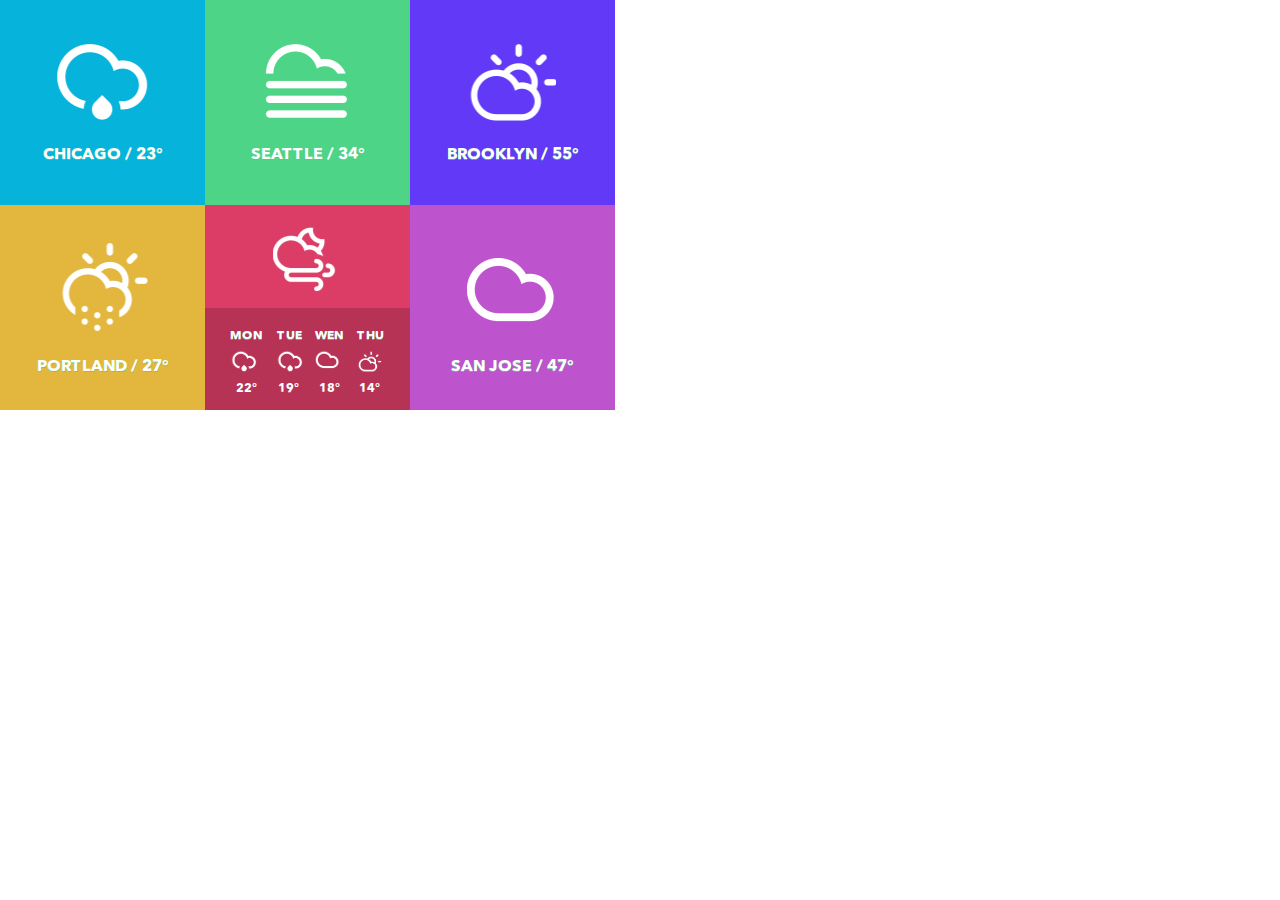
<file: cubes/index.html>
<!DOCTYPE html>
<html>
<head>
  <title>cubes widget</title>
  
  <meta charset="utf-8">
  <meta name="viewport" content="width=device-width,initial-scale=1">
  
  <link rel="stylesheet" href="index.css">
  <link rel="stylesheet" type="text/css" href="assets/fonts/fonts.css">
</head>
<body>

<div class="cube__wrapper">
  <div class="cube cube_1 cube__row1">
    <div class="cube__icon cube__icon_cr cube__icon_bigCR"></div>
    <span class="cube__text">chicago / 23&deg;</span>
  </div>
  
  <div class='cube cube_2 cube__row1'>
    <div class='cube__icon cube__icon_fog cube__icon_bigFog'></div>
    <span class='cube__text'>seattle / 34&deg;</span>
  </div>
  
  <div class='cube cube_3 cube__row1'>
    <div class='cube__icon cube__icon_cs cube__icon_bigCS'></div>
    <span class='cube__text'>brooklyn / 55&deg;</span>
  </div>
  
  <div class='cube cube_4  cube__row2'>
    <div class='cube__icon cube__icon_css cube__icon_bigCSS'></div>
    <span class='cube__text'>portland / 27&deg;</span>
  </div>
  
  <div class='cube cube_5'>
    <div class='cube__icon cube__icon_cwm cube__icon_bigCWM cube__icon_hover'></div>
    
    <ul class="cube__dopInfo">
      <li class="cube__item">
        <span class="cube__text">mon</span>
        <div class="item__icon cube__icon_cr cube__icon_littleCR"></div>
        <span class="item__deg">22&deg;</span>
      </li>
      <li class="cube__item">
        <span class="cube__text">tue</span>
        <div class="item__icon cube__icon_cr cube__icon_littleCR"></div>
        <span class="item__deg">19&deg;</span>
      </li>
      <li class="cube__item">
        <span class="cube__text">wen</span>
        <div class="item__icon cube__icon_cloud"></div>
        <span class="item__deg">18&deg;</span>
      </li>
      <li class="cube__item">
        <span class="cube__text">thu</span>
        <div class="item__icon cube__icon_cs"></div>
        <span class="item__deg">14&deg;</span>
      </li>
    </ul>
  </div>
  
  <div class='cube cube_6 cube__row2'>
    <div class='cube__icon cube__icon_cloud cube__icon_bigCloud'></div>
    <span class='cube__text'>san jose / 47&deg;</span>
  </div>
</div>
</body>
</html>
</file>
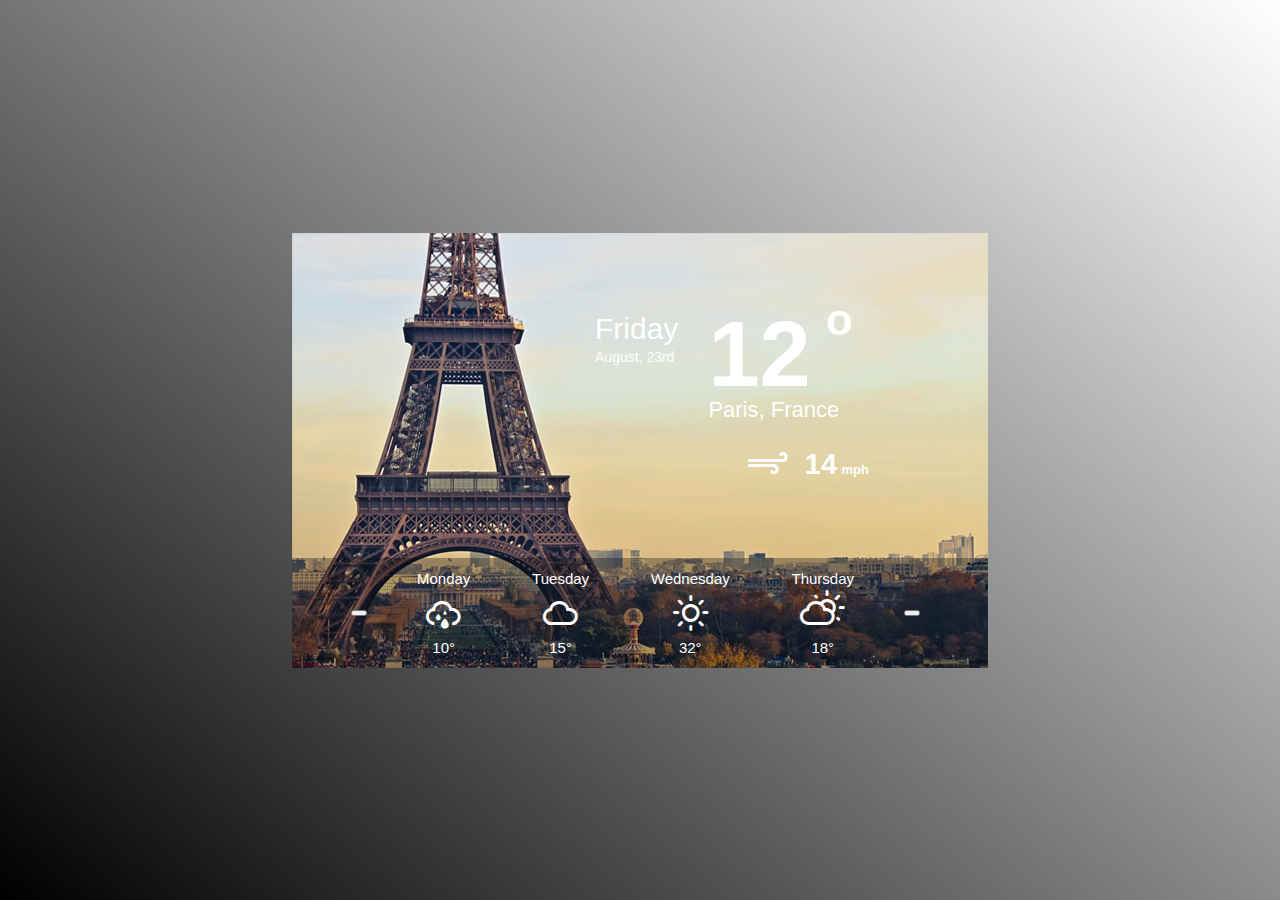
<file: paris/index.html>
<!DOCTYPE html>
<html>
<head>
  <title>paris widget</title>
  
  <meta charset="utf-8">
  <meta name="viewport" content="width=device-width,initial-scale=1">
  
  <link rel="stylesheet" href="index.css">
  <link rel="stylesheet" href="../cubes/assets/fonts/weather-icons.min.css">
  <link rel="stylesheet" href="https://use.fontawesome.com/releases/v5.0.13/css/all.css"
        integrity="sha384-DNOHZ68U8hZfKXOrtjWvjxusGo9WQnrNx2sqG0tfsghAvtVlRW3tvkXWZh58N9jp"
        crossorigin="anonymous">
  <link rel="stylesheet" type="text/css" href="assets/fonts/fonts.css">
</head>
<body>

<div class="widget">
  <div class="widget__today">
    <div class="widget__date">
      <h3 class="widget__title date__day">Friday</h3>
      <span class="widget__month">August, 23rd</span>
    </div>
    
    <div>
      <h1 class="widget__title widget__title_black">
        <span class="title__number">12</span>
        <span class="title__deg">o</span>
      </h1>
      <div class="widget__loc">
        <h3 class="loc__title">Paris, France</h3>
        <figure class="loc__wind">
          <i class="wi wi-strong-wind widget__icon widget__icon_wind"></i>
          <figcaption class="loc__wind-text">
            <span class="wind-text__number">14</span>
            <span class="wind-text_val">mph</span>
          </figcaption>
        </figure>
      </div>
    </div>
  </div>
  
  <div class="widget__daily">
    <button class="daily__button">
      <i class="fa fa-angle-left widget__icon"></i>
    </button>
    
    <ul class="list daily__list">
      <li class="daily__item">
        <h3 class="widget__title daily__day">Monday</h3>
        <i class="wi wi-sprinkle widget__icon"></i>
        <span>10&deg;</span>
      </li>
      
      <li class="daily__item">
        <h3 class="widget__title daily__day">Tuesday</h3>
        <i class="wi wi-cloud widget__icon"></i>
        <span>15&deg;</span>
      </li>
      
      <li class="daily__item">
        <h3 class="widget__title daily__day">Wednesday</h3>
        <i class="wi wi-day-sunny widget__icon"></i>
        <span>32&deg;</span>
      </li>
      
      <li class="daily__item">
        <h3 class="widget__title daily__day">Thursday</h3>
        <i class="wi wi-day-cloudy widget__icon"></i>
        <span>18&deg;</span>
      </li>
    </ul>
    <button class="daily__button">
      <i class="fas fa-angle-right widget__icon"></i>
    </button>
  </div>
</div>
</body>
</html>
</file>
<file: cubes/index.css>
body {
  margin: 0;
}

.cube__wrapper {
  display: flex;
  flex-wrap: wrap;
  flex-direction: row;
  width: 620px;
}

.cube {
  box-sizing: border-box;
  font: 16px 'Avenir Next', Arial, "Helvetica Neue", Helvetica, sans-serif;;
  line-height: 0.96;
  width: 205px;
  height: 205px;
  color: #fff;
  display: flex;
  flex-direction: column;
  justify-content: flex-end;
  align-items: center;
}

.cube_1 { background: #06b3db; }

.cube_2 { background: #4ed486; }

.cube_3 { background: #6139f6; }

.cube_4 { background: #e3b63d; }

.cube_5 { background: #dc3d66; }

.cube_6 { background: #bd54cd; }

.cube__row1 {
  padding-bottom: 45px;
}

.cube__row2 {
  padding-bottom: 38px;
}

.cube__icon {
  background: url("assets/weather_icons.png") no-repeat;
  background-size: auto 108px;
  background-position-y: -8px;
  margin-bottom: 27px;
}

.item__icon {
  background: url("assets/weather_icons.png");
  background-size: auto 28px;
  width: 25px;
  height: 22px;
  background-position-y: -1px;
  margin: 10px 0;
}

.cube__icon_bigCR {
  width: 98px;
  height: 79px;
}

.cube__icon_littleCR {
  width: 27px;
}

.cube__icon_bigFog {
  width: 91px;
  height: 79px;
  background-position-y: -9px;
  margin-bottom: 26px;
}

.cube__icon_bigCS {
  width: 86px;
  height: 80px;
  margin-bottom: 26px;
}

.cube__icon_bigCSS {
  width: 91px;
  height: 90px;
  background-position-y: -10px;
}

.cube__icon_bigCWM {
  width: 69px;
  height: 65px;
  background-position-x: -7px;
}

.cube__icon_bigCloud {
  width: 92px;
  height: 77px;
}

.cube__text {
  text-transform: uppercase;
  line-height: .72;
  text-shadow: 0 1px 0 rgba(77, 209, 132, 0.75);
}

.cube__dopInfo {
  box-sizing: border-box;
  list-style: none;
  width: 100%;
  margin: 0;
  padding: 21px 26px 16px 25px;
  font-size: 12px;
  line-height: .96;
  display: flex;
  justify-content: space-between;
  background: #b63356;
}

.cube__item {
  text-align: center;
}
.cube__icon_cwm {
  background-position-x: 2%;
}

.cube__icon_fog {
  background-position-x: 17%;
}

.cube__icon_css {
  background-position-x: 36%;
}

.cube__icon_cs {
  background-position-x: 56.6%;
}

.cube__icon_cloud {
  background-position-x: 78%;
}

.cube__icon_cr {
  background-position-x: 99%;
}

.cube__icon_hover {
  flex-grow: 1;
  margin: 20px 0 0;
}
</file>
<file: cubes/assets/fonts/fonts.css>
@font-face {
  font-family: 'Avenir Next';
  src: url('AvenirNextCyr-Bold.woff');
  font-weight: 400;
  font-style: normal;
}

@font-face {
  font-family: 'weathericons';
  src: url('weathericons-regular-webfont.woff');
  font-weight: 400;
  font-style: normal;
}
</file>
<file: paris/index.css>
body {
  margin: 0;
  background: linear-gradient(40deg, #000, #fff);
  height: 100vh;
}

.widget {
  box-sizing: border-box;
  background: url("assets/paris-bg.png");
  width: 696px;
  height: 435px;
  color: #fff;
  font-family: "Lato", Arial, "Helvetica Neue", Helvetica, sans-serif;
  font-weight: 300;
  position: absolute;
  top: 50%;
  left: 0;
  right: 0;
  margin: -217.5px auto;
}

.list {
  padding: 0;
  list-style: none;
}

.widget__today {
  align-self: flex-end;
  display: flex;
  position: absolute;
  top: 78px;
  right: 79px;
}

.widget__date {
  line-height: 1.2;
  margin-right: 30px;
}

.widget__title {
  margin: 0;
  font-weight: 300;
}

.date__day {
  font-size: 30px;
}

.widget__title_black {
  font-weight: 900;
  display: flex;
}

.widget__month {
  font-size: 14px;
}

.title__number {
  font-size: 92px;
  line-height: 0.94;
  margin-right: 15px;
}

.title__deg {
  font-size: 44px;
  line-height: .425;
}

.loc__title {
  font-size: 22px;
  font-weight: 300;
  margin: 0 0 23px;
}

.widget__loc {
  margin: 0;
}

.widget__icon {
  font-size: 32px;
  margin: 10px 0;
}

.widget__icon_wind {
  margin: 0 12px 0 0;
}

.loc__wind-text {
  display: inline;
  font-weight: 600;
}

.wind-text__number {
  font-size: 29px;
}

.wind-text_val {
  font-size: 13px;
}

.widget__daily {
  font-size: 15px;
  position: absolute;
  bottom: 0;
  left: 0;
  right: 0;
  padding: 12px 68px 12px 59px;
  background: rgba(0, 0, 0, .302);
  display: flex;
  align-items: center;
}

.daily__list {
  display: flex;
  align-items: center;
  justify-content: space-between;
  flex-grow: 1;
  margin: 0 50px;
}

.daily__item {
  display: flex;
  flex-direction: column;
  align-items: center;
}

.daily__day {
  font-size: 15px;
}

.daily__icon_arrow {
  font-size: 40px;
}
</file>
<file: paris/assets/fonts/fonts.css>
@font-face {
  font-family: 'weathericons';
  src: url('weathericons-regular-webfont.woff');
  font-weight: 400;
  font-style: normal;
}
</file>
<file: cubes/assets/fonts/weather-icons.min.css>
/*!
 *  Weather Icons 2.0
 *  Updated August 1, 2015
 *  Weather themed icons for Bootstrap
 *  Author - Erik Flowers - erik@helloerik.com
 *  Email: erik@helloerik.com
 *  Twitter: http://twitter.com/Erik_UX
 *  ------------------------------------------------------------------------------
 *  Maintained at http://erikflowers.github.io/weather-icons
 *
 *  License
 *  ------------------------------------------------------------------------------
 *  - Font licensed under SIL OFL 1.1 -
 *    http://scripts.sil.org/OFL
 *  - CSS, SCSS and LESS are licensed under MIT License -
 *    http://opensource.org/licenses/mit-license.html
 *  - Documentation licensed under CC BY 3.0 -
 *    http://creativecommons.org/licenses/by/3.0/
 *  - Inspired by and works great as a companion with Font Awesome
 *    "Font Awesome by Dave Gandy - http://fontawesome.io"
 *//*!
 *  Weather Icons 2.0
 *  Updated August 1, 2015
 *  Weather themed icons for Bootstrap
 *  Author - Erik Flowers - erik@helloerik.com
 *  Email: erik@helloerik.com
 *  Twitter: http://twitter.com/Erik_UX
 *  ------------------------------------------------------------------------------
 *  Maintained at http://erikflowers.github.io/weather-icons
 *
 *  License
 *  ------------------------------------------------------------------------------
 *  - Font licensed under SIL OFL 1.1 -
 *    http://scripts.sil.org/OFL
 *  - CSS, SCSS and LESS are licensed under MIT License -
 *    http://opensource.org/licenses/mit-license.html
 *  - Documentation licensed under CC BY 3.0 -
 *    http://creativecommons.org/licenses/by/3.0/
 *  - Inspired by and works great as a companion with Font Awesome
 *    "Font Awesome by Dave Gandy - http://fontawesome.io"
 */@font-face{font-family:weathericons;src:url(../font/weathericons-regular-webfont.eot);src:url(../font/weathericons-regular-webfont.eot?#iefix) format('embedded-opentype'),url(../font/weathericons-regular-webfont.woff2) format('woff2'),url(../font/weathericons-regular-webfont.woff) format('woff'),url(../font/weathericons-regular-webfont.ttf) format('truetype'),url(../font/weathericons-regular-webfont.svg#weather_iconsregular) format('svg');font-weight:400;font-style:normal}.wi{display:inline-block;font-family:weathericons;font-style:normal;font-weight:400;line-height:1;-webkit-font-smoothing:antialiased;-moz-osx-font-smoothing:grayscale}.wi-fw{text-align:center;width:1.4em}.wi-rotate-90{filter:progid:DXImageTransform.Microsoft.BasicImage(rotation=1);-webkit-transform:rotate(90deg);-ms-transform:rotate(90deg);transform:rotate(90deg)}.wi-rotate-180{filter:progid:DXImageTransform.Microsoft.BasicImage(rotation=2);-webkit-transform:rotate(180deg);-ms-transform:rotate(180deg);transform:rotate(180deg)}.wi-rotate-270{filter:progid:DXImageTransform.Microsoft.BasicImage(rotation=3);-webkit-transform:rotate(270deg);-ms-transform:rotate(270deg);transform:rotate(270deg)}.wi-flip-horizontal{filter:progid:DXImageTransform.Microsoft.BasicImage(rotation=0, mirror=1);-webkit-transform:scale(-1,1);-ms-transform:scale(-1,1);transform:scale(-1,1)}.wi-flip-vertical{filter:progid:DXImageTransform.Microsoft.BasicImage(rotation=2, mirror=1);-webkit-transform:scale(1,-1);-ms-transform:scale(1,-1);transform:scale(1,-1)}.wi-day-sunny:before{content:"\f00d"}.wi-day-cloudy:before{content:"\f002"}.wi-day-cloudy-gusts:before{content:"\f000"}.wi-day-cloudy-windy:before{content:"\f001"}.wi-day-fog:before{content:"\f003"}.wi-day-hail:before{content:"\f004"}.wi-day-haze:before{content:"\f0b6"}.wi-day-lightning:before{content:"\f005"}.wi-day-rain:before{content:"\f008"}.wi-day-rain-mix:before{content:"\f006"}.wi-day-rain-wind:before{content:"\f007"}.wi-day-showers:before{content:"\f009"}.wi-day-sleet:before{content:"\f0b2"}.wi-day-sleet-storm:before{content:"\f068"}.wi-day-snow:before{content:"\f00a"}.wi-day-snow-thunderstorm:before{content:"\f06b"}.wi-day-snow-wind:before{content:"\f065"}.wi-day-sprinkle:before{content:"\f00b"}.wi-day-storm-showers:before{content:"\f00e"}.wi-day-sunny-overcast:before{content:"\f00c"}.wi-day-thunderstorm:before{content:"\f010"}.wi-day-windy:before{content:"\f085"}.wi-solar-eclipse:before{content:"\f06e"}.wi-hot:before{content:"\f072"}.wi-day-cloudy-high:before{content:"\f07d"}.wi-day-light-wind:before{content:"\f0c4"}.wi-night-clear:before{content:"\f02e"}.wi-night-alt-cloudy:before{content:"\f086"}.wi-night-alt-cloudy-gusts:before{content:"\f022"}.wi-night-alt-cloudy-windy:before{content:"\f023"}.wi-night-alt-hail:before{content:"\f024"}.wi-night-alt-lightning:before{content:"\f025"}.wi-night-alt-rain:before{content:"\f028"}.wi-night-alt-rain-mix:before{content:"\f026"}.wi-night-alt-rain-wind:before{content:"\f027"}.wi-night-alt-showers:before{content:"\f029"}.wi-night-alt-sleet:before{content:"\f0b4"}.wi-night-alt-sleet-storm:before{content:"\f06a"}.wi-night-alt-snow:before{content:"\f02a"}.wi-night-alt-snow-thunderstorm:before{content:"\f06d"}.wi-night-alt-snow-wind:before{content:"\f067"}.wi-night-alt-sprinkle:before{content:"\f02b"}.wi-night-alt-storm-showers:before{content:"\f02c"}.wi-night-alt-thunderstorm:before{content:"\f02d"}.wi-night-cloudy:before{content:"\f031"}.wi-night-cloudy-gusts:before{content:"\f02f"}.wi-night-cloudy-windy:before{content:"\f030"}.wi-night-fog:before{content:"\f04a"}.wi-night-hail:before{content:"\f032"}.wi-night-lightning:before{content:"\f033"}.wi-night-partly-cloudy:before{content:"\f083"}.wi-night-rain:before{content:"\f036"}.wi-night-rain-mix:before{content:"\f034"}.wi-night-rain-wind:before{content:"\f035"}.wi-night-showers:before{content:"\f037"}.wi-night-sleet:before{content:"\f0b3"}.wi-night-sleet-storm:before{content:"\f069"}.wi-night-snow:before{content:"\f038"}.wi-night-snow-thunderstorm:before{content:"\f06c"}.wi-night-snow-wind:before{content:"\f066"}.wi-night-sprinkle:before{content:"\f039"}.wi-night-storm-showers:before{content:"\f03a"}.wi-night-thunderstorm:before{content:"\f03b"}.wi-lunar-eclipse:before{content:"\f070"}.wi-stars:before{content:"\f077"}.wi-storm-showers:before{content:"\f01d"}.wi-thunderstorm:before{content:"\f01e"}.wi-night-alt-cloudy-high:before{content:"\f07e"}.wi-night-cloudy-high:before{content:"\f080"}.wi-night-alt-partly-cloudy:before{content:"\f081"}.wi-cloud:before{content:"\f041"}.wi-cloudy:before{content:"\f013"}.wi-cloudy-gusts:before{content:"\f011"}.wi-cloudy-windy:before{content:"\f012"}.wi-fog:before{content:"\f014"}.wi-hail:before{content:"\f015"}.wi-rain:before{content:"\f019"}.wi-rain-mix:before{content:"\f017"}.wi-rain-wind:before{content:"\f018"}.wi-showers:before{content:"\f01a"}.wi-sleet:before{content:"\f0b5"}.wi-snow:before{content:"\f01b"}.wi-sprinkle:before{content:"\f01c"}.wi-storm-showers:before{content:"\f01d"}.wi-thunderstorm:before{content:"\f01e"}.wi-snow-wind:before{content:"\f064"}.wi-snow:before{content:"\f01b"}.wi-smog:before{content:"\f074"}.wi-smoke:before{content:"\f062"}.wi-lightning:before{content:"\f016"}.wi-raindrops:before{content:"\f04e"}.wi-raindrop:before{content:"\f078"}.wi-dust:before{content:"\f063"}.wi-snowflake-cold:before{content:"\f076"}.wi-windy:before{content:"\f021"}.wi-strong-wind:before{content:"\f050"}.wi-sandstorm:before{content:"\f082"}.wi-earthquake:before{content:"\f0c6"}.wi-fire:before{content:"\f0c7"}.wi-flood:before{content:"\f07c"}.wi-meteor:before{content:"\f071"}.wi-tsunami:before{content:"\f0c5"}.wi-volcano:before{content:"\f0c8"}.wi-hurricane:before{content:"\f073"}.wi-tornado:before{content:"\f056"}.wi-small-craft-advisory:before{content:"\f0cc"}.wi-gale-warning:before{content:"\f0cd"}.wi-storm-warning:before{content:"\f0ce"}.wi-hurricane-warning:before{content:"\f0cf"}.wi-wind-direction:before{content:"\f0b1"}.wi-alien:before{content:"\f075"}.wi-celsius:before{content:"\f03c"}.wi-fahrenheit:before{content:"\f045"}.wi-degrees:before{content:"\f042"}.wi-thermometer:before{content:"\f055"}.wi-thermometer-exterior:before{content:"\f053"}.wi-thermometer-internal:before{content:"\f054"}.wi-cloud-down:before{content:"\f03d"}.wi-cloud-up:before{content:"\f040"}.wi-cloud-refresh:before{content:"\f03e"}.wi-horizon:before{content:"\f047"}.wi-horizon-alt:before{content:"\f046"}.wi-sunrise:before{content:"\f051"}.wi-sunset:before{content:"\f052"}.wi-moonrise:before{content:"\f0c9"}.wi-moonset:before{content:"\f0ca"}.wi-refresh:before{content:"\f04c"}.wi-refresh-alt:before{content:"\f04b"}.wi-umbrella:before{content:"\f084"}.wi-barometer:before{content:"\f079"}.wi-humidity:before{content:"\f07a"}.wi-na:before{content:"\f07b"}.wi-train:before{content:"\f0cb"}.wi-moon-new:before{content:"\f095"}.wi-moon-waxing-crescent-1:before{content:"\f096"}.wi-moon-waxing-crescent-2:before{content:"\f097"}.wi-moon-waxing-crescent-3:before{content:"\f098"}.wi-moon-waxing-crescent-4:before{content:"\f099"}.wi-moon-waxing-crescent-5:before{content:"\f09a"}.wi-moon-waxing-crescent-6:before{content:"\f09b"}.wi-moon-first-quarter:before{content:"\f09c"}.wi-moon-waxing-gibbous-1:before{content:"\f09d"}.wi-moon-waxing-gibbous-2:before{content:"\f09e"}.wi-moon-waxing-gibbous-3:before{content:"\f09f"}.wi-moon-waxing-gibbous-4:before{content:"\f0a0"}.wi-moon-waxing-gibbous-5:before{content:"\f0a1"}.wi-moon-waxing-gibbous-6:before{content:"\f0a2"}.wi-moon-full:before{content:"\f0a3"}.wi-moon-waning-gibbous-1:before{content:"\f0a4"}.wi-moon-waning-gibbous-2:before{content:"\f0a5"}.wi-moon-waning-gibbous-3:before{content:"\f0a6"}.wi-moon-waning-gibbous-4:before{content:"\f0a7"}.wi-moon-waning-gibbous-5:before{content:"\f0a8"}.wi-moon-waning-gibbous-6:before{content:"\f0a9"}.wi-moon-third-quarter:before{content:"\f0aa"}.wi-moon-waning-crescent-1:before{content:"\f0ab"}.wi-moon-waning-crescent-2:before{content:"\f0ac"}.wi-moon-waning-crescent-3:before{content:"\f0ad"}.wi-moon-waning-crescent-4:before{content:"\f0ae"}.wi-moon-waning-crescent-5:before{content:"\f0af"}.wi-moon-waning-crescent-6:before{content:"\f0b0"}.wi-moon-alt-new:before{content:"\f0eb"}.wi-moon-alt-waxing-crescent-1:before{content:"\f0d0"}.wi-moon-alt-waxing-crescent-2:before{content:"\f0d1"}.wi-moon-alt-waxing-crescent-3:before{content:"\f0d2"}.wi-moon-alt-waxing-crescent-4:before{content:"\f0d3"}.wi-moon-alt-waxing-crescent-5:before{content:"\f0d4"}.wi-moon-alt-waxing-crescent-6:before{content:"\f0d5"}.wi-moon-alt-first-quarter:before{content:"\f0d6"}.wi-moon-alt-waxing-gibbous-1:before{content:"\f0d7"}.wi-moon-alt-waxing-gibbous-2:before{content:"\f0d8"}.wi-moon-alt-waxing-gibbous-3:before{content:"\f0d9"}.wi-moon-alt-waxing-gibbous-4:before{content:"\f0da"}.wi-moon-alt-waxing-gibbous-5:before{content:"\f0db"}.wi-moon-alt-waxing-gibbous-6:before{content:"\f0dc"}.wi-moon-alt-full:before{content:"\f0dd"}.wi-moon-alt-waning-gibbous-1:before{content:"\f0de"}.wi-moon-alt-waning-gibbous-2:before{content:"\f0df"}.wi-moon-alt-waning-gibbous-3:before{content:"\f0e0"}.wi-moon-alt-waning-gibbous-4:before{content:"\f0e1"}.wi-moon-alt-waning-gibbous-5:before{content:"\f0e2"}.wi-moon-alt-waning-gibbous-6:before{content:"\f0e3"}.wi-moon-alt-third-quarter:before{content:"\f0e4"}.wi-moon-alt-waning-crescent-1:before{content:"\f0e5"}.wi-moon-alt-waning-crescent-2:before{content:"\f0e6"}.wi-moon-alt-waning-crescent-3:before{content:"\f0e7"}.wi-moon-alt-waning-crescent-4:before{content:"\f0e8"}.wi-moon-alt-waning-crescent-5:before{content:"\f0e9"}.wi-moon-alt-waning-crescent-6:before{content:"\f0ea"}.wi-moon-0:before{content:"\f095"}.wi-moon-1:before{content:"\f096"}.wi-moon-2:before{content:"\f097"}.wi-moon-3:before{content:"\f098"}.wi-moon-4:before{content:"\f099"}.wi-moon-5:before{content:"\f09a"}.wi-moon-6:before{content:"\f09b"}.wi-moon-7:before{content:"\f09c"}.wi-moon-8:before{content:"\f09d"}.wi-moon-9:before{content:"\f09e"}.wi-moon-10:before{content:"\f09f"}.wi-moon-11:before{content:"\f0a0"}.wi-moon-12:before{content:"\f0a1"}.wi-moon-13:before{content:"\f0a2"}.wi-moon-14:before{content:"\f0a3"}.wi-moon-15:before{content:"\f0a4"}.wi-moon-16:before{content:"\f0a5"}.wi-moon-17:before{content:"\f0a6"}.wi-moon-18:before{content:"\f0a7"}.wi-moon-19:before{content:"\f0a8"}.wi-moon-20:before{content:"\f0a9"}.wi-moon-21:before{content:"\f0aa"}.wi-moon-22:before{content:"\f0ab"}.wi-moon-23:before{content:"\f0ac"}.wi-moon-24:before{content:"\f0ad"}.wi-moon-25:before{content:"\f0ae"}.wi-moon-26:before{content:"\f0af"}.wi-moon-27:before{content:"\f0b0"}.wi-time-1:before{content:"\f08a"}.wi-time-2:before{content:"\f08b"}.wi-time-3:before{content:"\f08c"}.wi-time-4:before{content:"\f08d"}.wi-time-5:before{content:"\f08e"}.wi-time-6:before{content:"\f08f"}.wi-time-7:before{content:"\f090"}.wi-time-8:before{content:"\f091"}.wi-time-9:before{content:"\f092"}.wi-time-10:before{content:"\f093"}.wi-time-11:before{content:"\f094"}.wi-time-12:before{content:"\f089"}.wi-direction-up:before{content:"\f058"}.wi-direction-up-right:before{content:"\f057"}.wi-direction-right:before{content:"\f04d"}.wi-direction-down-right:before{content:"\f088"}.wi-direction-down:before{content:"\f044"}.wi-direction-down-left:before{content:"\f043"}.wi-direction-left:before{content:"\f048"}.wi-direction-up-left:before{content:"\f087"}.wi-wind-beaufort-0:before{content:"\f0b7"}.wi-wind-beaufort-1:before{content:"\f0b8"}.wi-wind-beaufort-2:before{content:"\f0b9"}.wi-wind-beaufort-3:before{content:"\f0ba"}.wi-wind-beaufort-4:before{content:"\f0bb"}.wi-wind-beaufort-5:before{content:"\f0bc"}.wi-wind-beaufort-6:before{content:"\f0bd"}.wi-wind-beaufort-7:before{content:"\f0be"}.wi-wind-beaufort-8:before{content:"\f0bf"}.wi-wind-beaufort-9:before{content:"\f0c0"}.wi-wind-beaufort-10:before{content:"\f0c1"}.wi-wind-beaufort-11:before{content:"\f0c2"}.wi-wind-beaufort-12:before{content:"\f0c3"}.wi-yahoo-0:before{content:"\f056"}.wi-yahoo-1:before{content:"\f00e"}.wi-yahoo-2:before{content:"\f073"}.wi-yahoo-3:before{content:"\f01e"}.wi-yahoo-4:before{content:"\f01e"}.wi-yahoo-5:before{content:"\f017"}.wi-yahoo-6:before{content:"\f017"}.wi-yahoo-7:before{content:"\f017"}.wi-yahoo-8:before{content:"\f015"}.wi-yahoo-9:before{content:"\f01a"}.wi-yahoo-10:before{content:"\f015"}.wi-yahoo-11:before{content:"\f01a"}.wi-yahoo-12:before{content:"\f01a"}.wi-yahoo-13:before{content:"\f01b"}.wi-yahoo-14:before{content:"\f00a"}.wi-yahoo-15:before{content:"\f064"}.wi-yahoo-16:before{content:"\f01b"}.wi-yahoo-17:before{content:"\f015"}.wi-yahoo-18:before{content:"\f017"}.wi-yahoo-19:before{content:"\f063"}.wi-yahoo-20:before{content:"\f014"}.wi-yahoo-21:before{content:"\f021"}.wi-yahoo-22:before{content:"\f062"}.wi-yahoo-23:before{content:"\f050"}.wi-yahoo-24:before{content:"\f050"}.wi-yahoo-25:before{content:"\f076"}.wi-yahoo-26:before{content:"\f013"}.wi-yahoo-27:before{content:"\f031"}.wi-yahoo-28:before{content:"\f002"}.wi-yahoo-29:before{content:"\f031"}.wi-yahoo-30:before{content:"\f002"}.wi-yahoo-31:before{content:"\f02e"}.wi-yahoo-32:before{content:"\f00d"}.wi-yahoo-33:before{content:"\f083"}.wi-yahoo-34:before{content:"\f00c"}.wi-yahoo-35:before{content:"\f017"}.wi-yahoo-36:before{content:"\f072"}.wi-yahoo-37:before{content:"\f00e"}.wi-yahoo-38:before{content:"\f00e"}.wi-yahoo-39:before{content:"\f00e"}.wi-yahoo-40:before{content:"\f01a"}.wi-yahoo-41:before{content:"\f064"}.wi-yahoo-42:before{content:"\f01b"}.wi-yahoo-43:before{content:"\f064"}.wi-yahoo-44:before{content:"\f00c"}.wi-yahoo-45:before{content:"\f00e"}.wi-yahoo-46:before{content:"\f01b"}.wi-yahoo-47:before{content:"\f00e"}.wi-yahoo-3200:before{content:"\f077"}.wi-forecast-io-clear-day:before{content:"\f00d"}.wi-forecast-io-clear-night:before{content:"\f02e"}.wi-forecast-io-rain:before{content:"\f019"}.wi-forecast-io-snow:before{content:"\f01b"}.wi-forecast-io-sleet:before{content:"\f0b5"}.wi-forecast-io-wind:before{content:"\f050"}.wi-forecast-io-fog:before{content:"\f014"}.wi-forecast-io-cloudy:before{content:"\f013"}.wi-forecast-io-partly-cloudy-day:before{content:"\f002"}.wi-forecast-io-partly-cloudy-night:before{content:"\f031"}.wi-forecast-io-hail:before{content:"\f015"}.wi-forecast-io-thunderstorm:before{content:"\f01e"}.wi-forecast-io-tornado:before{content:"\f056"}.wi-wmo4680-00:before,.wi-wmo4680-0:before{content:"\f055"}.wi-wmo4680-01:before,.wi-wmo4680-1:before{content:"\f013"}.wi-wmo4680-02:before,.wi-wmo4680-2:before{content:"\f055"}.wi-wmo4680-03:before,.wi-wmo4680-3:before{content:"\f013"}.wi-wmo4680-04:before,.wi-wmo4680-4:before{content:"\f014"}.wi-wmo4680-05:before,.wi-wmo4680-5:before{content:"\f014"}.wi-wmo4680-10:before{content:"\f014"}.wi-wmo4680-11:before{content:"\f014"}.wi-wmo4680-12:before{content:"\f016"}.wi-wmo4680-18:before{content:"\f050"}.wi-wmo4680-20:before{content:"\f014"}.wi-wmo4680-21:before{content:"\f017"}.wi-wmo4680-22:before{content:"\f017"}.wi-wmo4680-23:before{content:"\f019"}.wi-wmo4680-24:before{content:"\f01b"}.wi-wmo4680-25:before{content:"\f015"}.wi-wmo4680-26:before{content:"\f01e"}.wi-wmo4680-27:before{content:"\f063"}.wi-wmo4680-28:before{content:"\f063"}.wi-wmo4680-29:before{content:"\f063"}.wi-wmo4680-30:before{content:"\f014"}.wi-wmo4680-31:before{content:"\f014"}.wi-wmo4680-32:before{content:"\f014"}.wi-wmo4680-33:before{content:"\f014"}.wi-wmo4680-34:before{content:"\f014"}.wi-wmo4680-35:before{content:"\f014"}.wi-wmo4680-40:before{content:"\f017"}.wi-wmo4680-41:before{content:"\f01c"}.wi-wmo4680-42:before{content:"\f019"}.wi-wmo4680-43:before{content:"\f01c"}.wi-wmo4680-44:before{content:"\f019"}.wi-wmo4680-45:before{content:"\f015"}.wi-wmo4680-46:before{content:"\f015"}.wi-wmo4680-47:before{content:"\f01b"}.wi-wmo4680-48:before{content:"\f01b"}.wi-wmo4680-50:before{content:"\f01c"}.wi-wmo4680-51:before{content:"\f01c"}.wi-wmo4680-52:before{content:"\f019"}.wi-wmo4680-53:before{content:"\f019"}.wi-wmo4680-54:before{content:"\f076"}.wi-wmo4680-55:before{content:"\f076"}.wi-wmo4680-56:before{content:"\f076"}.wi-wmo4680-57:before{content:"\f01c"}.wi-wmo4680-58:before{content:"\f019"}.wi-wmo4680-60:before{content:"\f01c"}.wi-wmo4680-61:before{content:"\f01c"}.wi-wmo4680-62:before{content:"\f019"}.wi-wmo4680-63:before{content:"\f019"}.wi-wmo4680-64:before{content:"\f015"}.wi-wmo4680-65:before{content:"\f015"}.wi-wmo4680-66:before{content:"\f015"}.wi-wmo4680-67:before{content:"\f017"}.wi-wmo4680-68:before{content:"\f017"}.wi-wmo4680-70:before{content:"\f01b"}.wi-wmo4680-71:before{content:"\f01b"}.wi-wmo4680-72:before{content:"\f01b"}.wi-wmo4680-73:before{content:"\f01b"}.wi-wmo4680-74:before{content:"\f076"}.wi-wmo4680-75:before{content:"\f076"}.wi-wmo4680-76:before{content:"\f076"}.wi-wmo4680-77:before{content:"\f01b"}.wi-wmo4680-78:before{content:"\f076"}.wi-wmo4680-80:before{content:"\f019"}.wi-wmo4680-81:before{content:"\f01c"}.wi-wmo4680-82:before{content:"\f019"}.wi-wmo4680-83:before{content:"\f019"}.wi-wmo4680-84:before{content:"\f01d"}.wi-wmo4680-85:before{content:"\f017"}.wi-wmo4680-86:before{content:"\f017"}.wi-wmo4680-87:before{content:"\f017"}.wi-wmo4680-89:before{content:"\f015"}.wi-wmo4680-90:before{content:"\f016"}.wi-wmo4680-91:before{content:"\f01d"}.wi-wmo4680-92:before{content:"\f01e"}.wi-wmo4680-93:before{content:"\f01e"}.wi-wmo4680-94:before{content:"\f016"}.wi-wmo4680-95:before{content:"\f01e"}.wi-wmo4680-96:before{content:"\f01e"}.wi-wmo4680-99:before{content:"\f056"}.wi-owm-200:before{content:"\f01e"}.wi-owm-201:before{content:"\f01e"}.wi-owm-202:before{content:"\f01e"}.wi-owm-210:before{content:"\f016"}.wi-owm-211:before{content:"\f016"}.wi-owm-212:before{content:"\f016"}.wi-owm-221:before{content:"\f016"}.wi-owm-230:before{content:"\f01e"}.wi-owm-231:before{content:"\f01e"}.wi-owm-232:before{content:"\f01e"}.wi-owm-300:before{content:"\f01c"}.wi-owm-301:before{content:"\f01c"}.wi-owm-302:before{content:"\f019"}.wi-owm-310:before{content:"\f017"}.wi-owm-311:before{content:"\f019"}.wi-owm-312:before{content:"\f019"}.wi-owm-313:before{content:"\f01a"}.wi-owm-314:before{content:"\f019"}.wi-owm-321:before{content:"\f01c"}.wi-owm-500:before{content:"\f01c"}.wi-owm-501:before{content:"\f019"}.wi-owm-502:before{content:"\f019"}.wi-owm-503:before{content:"\f019"}.wi-owm-504:before{content:"\f019"}.wi-owm-511:before{content:"\f017"}.wi-owm-520:before{content:"\f01a"}.wi-owm-521:before{content:"\f01a"}.wi-owm-522:before{content:"\f01a"}.wi-owm-531:before{content:"\f01d"}.wi-owm-600:before{content:"\f01b"}.wi-owm-601:before{content:"\f01b"}.wi-owm-602:before{content:"\f0b5"}.wi-owm-611:before{content:"\f017"}.wi-owm-612:before{content:"\f017"}.wi-owm-615:before{content:"\f017"}.wi-owm-616:before{content:"\f017"}.wi-owm-620:before{content:"\f017"}.wi-owm-621:before{content:"\f01b"}.wi-owm-622:before{content:"\f01b"}.wi-owm-701:before{content:"\f01a"}.wi-owm-711:before{content:"\f062"}.wi-owm-721:before{content:"\f0b6"}.wi-owm-731:before{content:"\f063"}.wi-owm-741:before{content:"\f014"}.wi-owm-761:before{content:"\f063"}.wi-owm-762:before{content:"\f063"}.wi-owm-771:before{content:"\f011"}.wi-owm-781:before{content:"\f056"}.wi-owm-800:before{content:"\f00d"}.wi-owm-801:before{content:"\f011"}.wi-owm-802:before{content:"\f011"}.wi-owm-803:before{content:"\f012"}.wi-owm-804:before{content:"\f013"}.wi-owm-900:before{content:"\f056"}.wi-owm-901:before{content:"\f01d"}.wi-owm-902:before{content:"\f073"}.wi-owm-903:before{content:"\f076"}.wi-owm-904:before{content:"\f072"}.wi-owm-905:before{content:"\f021"}.wi-owm-906:before{content:"\f015"}.wi-owm-957:before{content:"\f050"}.wi-owm-day-200:before{content:"\f010"}.wi-owm-day-201:before{content:"\f010"}.wi-owm-day-202:before{content:"\f010"}.wi-owm-day-210:before{content:"\f005"}.wi-owm-day-211:before{content:"\f005"}.wi-owm-day-212:before{content:"\f005"}.wi-owm-day-221:before{content:"\f005"}.wi-owm-day-230:before{content:"\f010"}.wi-owm-day-231:before{content:"\f010"}.wi-owm-day-232:before{content:"\f010"}.wi-owm-day-300:before{content:"\f00b"}.wi-owm-day-301:before{content:"\f00b"}.wi-owm-day-302:before{content:"\f008"}.wi-owm-day-310:before{content:"\f008"}.wi-owm-day-311:before{content:"\f008"}.wi-owm-day-312:before{content:"\f008"}.wi-owm-day-313:before{content:"\f008"}.wi-owm-day-314:before{content:"\f008"}.wi-owm-day-321:before{content:"\f00b"}.wi-owm-day-500:before{content:"\f00b"}.wi-owm-day-501:before{content:"\f008"}.wi-owm-day-502:before{content:"\f008"}.wi-owm-day-503:before{content:"\f008"}.wi-owm-day-504:before{content:"\f008"}.wi-owm-day-511:before{content:"\f006"}.wi-owm-day-520:before{content:"\f009"}.wi-owm-day-521:before{content:"\f009"}.wi-owm-day-522:before{content:"\f009"}.wi-owm-day-531:before{content:"\f00e"}.wi-owm-day-600:before{content:"\f00a"}.wi-owm-day-601:before{content:"\f0b2"}.wi-owm-day-602:before{content:"\f00a"}.wi-owm-day-611:before{content:"\f006"}.wi-owm-day-612:before{content:"\f006"}.wi-owm-day-615:before{content:"\f006"}.wi-owm-day-616:before{content:"\f006"}.wi-owm-day-620:before{content:"\f006"}.wi-owm-day-621:before{content:"\f00a"}.wi-owm-day-622:before{content:"\f00a"}.wi-owm-day-701:before{content:"\f009"}.wi-owm-day-711:before{content:"\f062"}.wi-owm-day-721:before{content:"\f0b6"}.wi-owm-day-731:before{content:"\f063"}.wi-owm-day-741:before{content:"\f003"}.wi-owm-day-761:before{content:"\f063"}.wi-owm-day-762:before{content:"\f063"}.wi-owm-day-781:before{content:"\f056"}.wi-owm-day-800:before{content:"\f00d"}.wi-owm-day-801:before{content:"\f000"}.wi-owm-day-802:before{content:"\f000"}.wi-owm-day-803:before{content:"\f000"}.wi-owm-day-804:before{content:"\f00c"}.wi-owm-day-900:before{content:"\f056"}.wi-owm-day-902:before{content:"\f073"}.wi-owm-day-903:before{content:"\f076"}.wi-owm-day-904:before{content:"\f072"}.wi-owm-day-906:before{content:"\f004"}.wi-owm-day-957:before{content:"\f050"}.wi-owm-night-200:before{content:"\f02d"}.wi-owm-night-201:before{content:"\f02d"}.wi-owm-night-202:before{content:"\f02d"}.wi-owm-night-210:before{content:"\f025"}.wi-owm-night-211:before{content:"\f025"}.wi-owm-night-212:before{content:"\f025"}.wi-owm-night-221:before{content:"\f025"}.wi-owm-night-230:before{content:"\f02d"}.wi-owm-night-231:before{content:"\f02d"}.wi-owm-night-232:before{content:"\f02d"}.wi-owm-night-300:before{content:"\f02b"}.wi-owm-night-301:before{content:"\f02b"}.wi-owm-night-302:before{content:"\f028"}.wi-owm-night-310:before{content:"\f028"}.wi-owm-night-311:before{content:"\f028"}.wi-owm-night-312:before{content:"\f028"}.wi-owm-night-313:before{content:"\f028"}.wi-owm-night-314:before{content:"\f028"}.wi-owm-night-321:before{content:"\f02b"}.wi-owm-night-500:before{content:"\f02b"}.wi-owm-night-501:before{content:"\f028"}.wi-owm-night-502:before{content:"\f028"}.wi-owm-night-503:before{content:"\f028"}.wi-owm-night-504:before{content:"\f028"}.wi-owm-night-511:before{content:"\f026"}.wi-owm-night-520:before{content:"\f029"}.wi-owm-night-521:before{content:"\f029"}.wi-owm-night-522:before{content:"\f029"}.wi-owm-night-531:before{content:"\f02c"}.wi-owm-night-600:before{content:"\f02a"}.wi-owm-night-601:before{content:"\f0b4"}.wi-owm-night-602:before{content:"\f02a"}.wi-owm-night-611:before{content:"\f026"}.wi-owm-night-612:before{content:"\f026"}.wi-owm-night-615:before{content:"\f026"}.wi-owm-night-616:before{content:"\f026"}.wi-owm-night-620:before{content:"\f026"}.wi-owm-night-621:before{content:"\f02a"}.wi-owm-night-622:before{content:"\f02a"}.wi-owm-night-701:before{content:"\f029"}.wi-owm-night-711:before{content:"\f062"}.wi-owm-night-721:before{content:"\f0b6"}.wi-owm-night-731:before{content:"\f063"}.wi-owm-night-741:before{content:"\f04a"}.wi-owm-night-761:before{content:"\f063"}.wi-owm-night-762:before{content:"\f063"}.wi-owm-night-781:before{content:"\f056"}.wi-owm-night-800:before{content:"\f02e"}.wi-owm-night-801:before{content:"\f022"}.wi-owm-night-802:before{content:"\f022"}.wi-owm-night-803:before{content:"\f022"}.wi-owm-night-804:before{content:"\f086"}.wi-owm-night-900:before{content:"\f056"}.wi-owm-night-902:before{content:"\f073"}.wi-owm-night-903:before{content:"\f076"}.wi-owm-night-904:before{content:"\f072"}.wi-owm-night-906:before{content:"\f024"}.wi-owm-night-957:before{content:"\f050"}.wi-wu-chanceflurries:before{content:"\f064"}.wi-wu-chancerain:before{content:"\f019"}.wi-wu-chancesleat:before{content:"\f0b5"}.wi-wu-chancesnow:before{content:"\f01b"}.wi-wu-chancetstorms:before{content:"\f01e"}.wi-wu-clear:before{content:"\f00d"}.wi-wu-cloudy:before{content:"\f002"}.wi-wu-flurries:before{content:"\f064"}.wi-wu-hazy:before{content:"\f0b6"}.wi-wu-mostlycloudy:before{content:"\f002"}.wi-wu-mostlysunny:before{content:"\f00d"}.wi-wu-partlycloudy:before{content:"\f002"}.wi-wu-partlysunny:before{content:"\f00d"}.wi-wu-rain:before{content:"\f01a"}.wi-wu-sleat:before{content:"\f0b5"}.wi-wu-snow:before{content:"\f01b"}.wi-wu-sunny:before{content:"\f00d"}.wi-wu-tstorms:before{content:"\f01e"}.wi-wu-unknown:before{content:"\f00d"}
</file>
